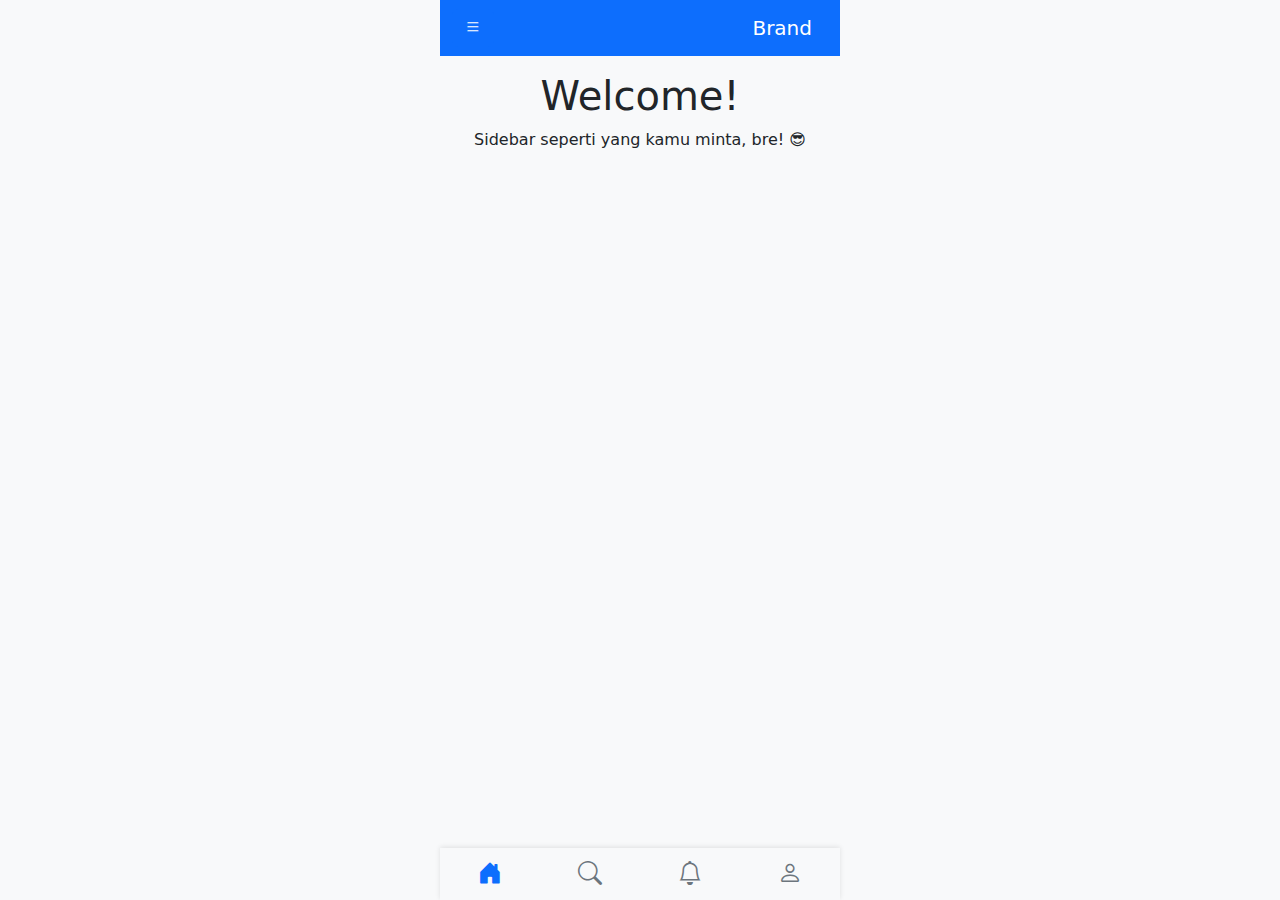
<file: index.html>
<!DOCTYPE html>
<html lang="en">
<head>
  <meta charset="UTF-8">
  <meta name="viewport" content="width=device-width, initial-scale=1.0">
  <link href="https://cdn.jsdelivr.net/npm/bootstrap@5.3.0/dist/css/bootstrap.min.css" rel="stylesheet">
  <link href="https://cdn.jsdelivr.net/npm/bootstrap-icons/font/bootstrap-icons.css" rel="stylesheet">
  <title>Mobile Sidebar</title>
  <style>
    .mobile-container {
      max-width: 400px;
      margin: 0 auto;
      height: 100vh;
      display: flex;
      flex-direction: column;
    }

    .bottom-nav {
      box-shadow: 0 -1px 5px rgba(0, 0, 0, 0.1);
    }

    .bottom-nav a {
      flex: 1;
      text-align: center;
      color: #6c757d;
    }

    .bottom-nav a.active {
      color: #0d6efd;
    }

    .content {
      flex: 1;
      overflow-y: auto;
    }

    /* Sidebar Style */
    .offcanvas-start {
      width: 70% !important;
    }
    
    .offcanvas-header {
      display: flex;
      justify-content: space-between;
      padding: 1rem;
    }
    
    .offcanvas-body {
      padding: 1rem;
    }

    .offcanvas-body ul {
      padding-left: 0;
    }

    .offcanvas-body li {
      list-style: none;
      padding: 10px 0;
    }

    .offcanvas-body li a {
      text-decoration: none;
      color: #333;
    }

    .offcanvas-body li a:hover {
      color: #0d6efd;
    }
  </style>
</head>
<body class="bg-light">

  <div class="mobile-container">
    <!-- Top Navigation Bar -->
    <nav class="navbar navbar-expand-lg navbar-dark bg-primary">
      <div class="container-fluid">
        <button class="btn btn-primary me-2" type="button" data-bs-toggle="offcanvas" data-bs-target="#sidebar" aria-controls="sidebar">
          <i class="bi bi-list"></i> <!-- Hamburger Icon -->
        </button>
        <a class="navbar-brand" href="#">Brand</a>
      </div>
    </nav>

    <!-- Sidebar (Offcanvas) -->
    <div class="offcanvas offcanvas-start" tabindex="-1" id="sidebar" aria-labelledby="sidebarLabel">
      <div class="offcanvas-header">
        <h5 class="offcanvas-title" id="sidebarLabel">Menu</h5>
        <button type="button" class="btn-close" data-bs-dismiss="offcanvas" aria-label="Close"></button>
      </div>
      <div class="offcanvas-body">
        <ul>
          <li><a href="#"><i class="bi bi-person-circle"></i> Akun</a></li>
          <li><a href="#"><i class="bi bi-gear"></i> Pengaturan</a></li>
          <li><a href="#"><i class="bi bi-folder"></i> Ekspor Data</a></li>
          <li><a href="#"><i class="bi bi-trash"></i> Hapus Data</a></li>
          <hr>
          <li><a href="#"><i class="bi bi-info-circle"></i> Tentang Kami</a></li>
          <li><a href="#"><i class="bi bi-shield-lock"></i> Kebijakan Privasi</a></li>
          <li><a href="#"><i class="bi bi-question-circle"></i> Bantuan</a></li>
          <li><a href="#"><i class="bi bi-box-arrow-right"></i> Sign Out</a></li>
        </ul>
      </div>
    </div>

    <!-- Main Content -->
    <main class="content p-3">
      <h1 class="text-center">Welcome!</h1>
      <p class="text-center">Sidebar seperti yang kamu minta, bre! 😎</p>
    </main>

    <!-- Bottom Navigation -->
    <nav class="navbar navbar-light bg-light bottom-nav d-flex">
      <a href="#" class="active">
        <i class="bi bi-house-door-fill fs-4"></i>
      </a>
      <a href="#">
        <i class="bi bi-search fs-4"></i>
      </a>
      <a href="#">
        <i class="bi bi-bell fs-4"></i>
      </a>
      <a href="#">
        <i class="bi bi-person fs-4"></i>
      </a>
    </nav>
  </div>

  <!-- Bootstrap JS -->
  <script src="https://cdn.jsdelivr.net/npm/bootstrap@5.3.0/dist/js/bootstrap.bundle.min.js"></script>
</body>
</html>
</file>
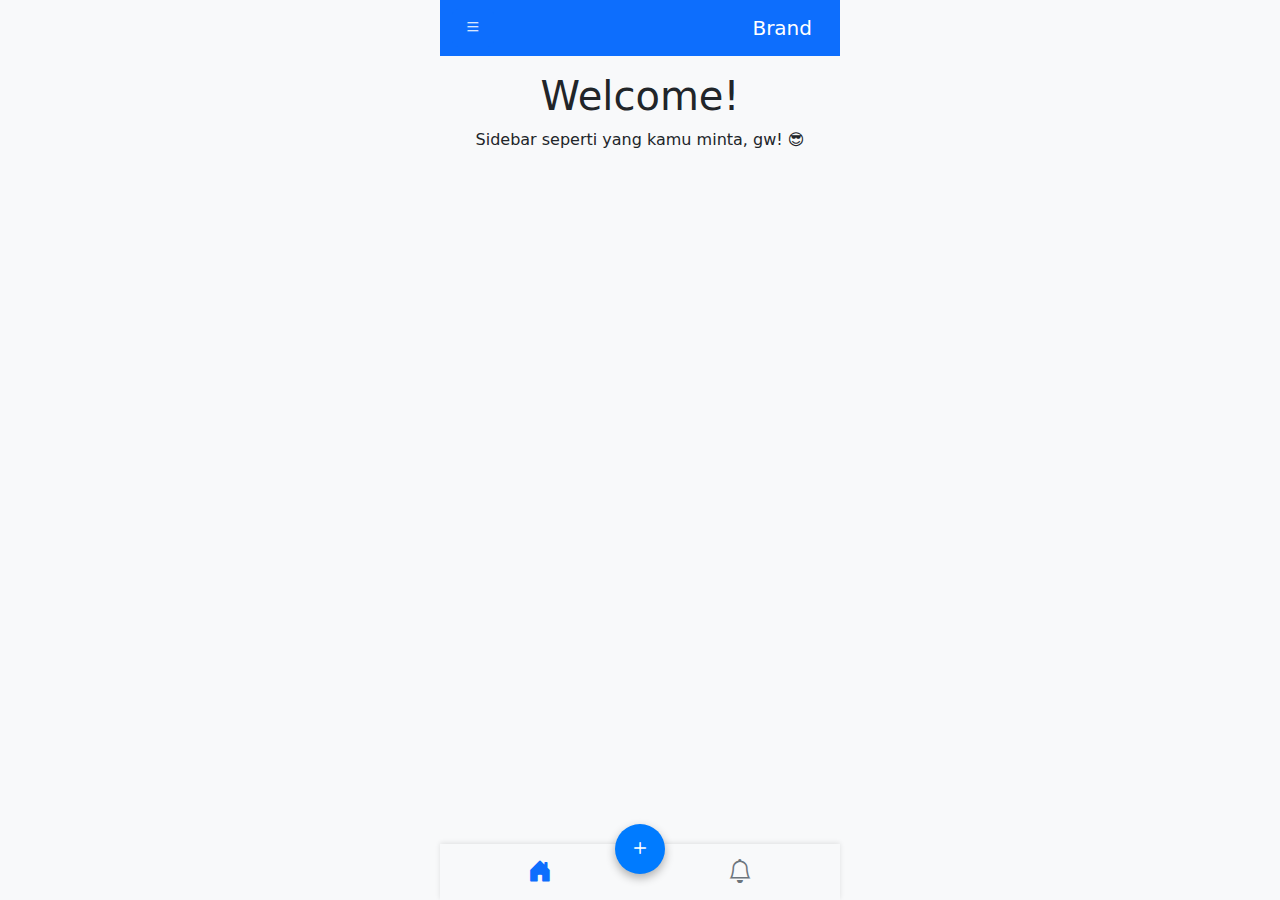
<file: index2.html>
<!DOCTYPE html>
<html lang="en">

<head>
  <meta charset="UTF-8">
  <meta name="viewport" content="width=device-width, initial-scale=1.0">
  <link href="https://cdn.jsdelivr.net/npm/bootstrap@5.3.0/dist/css/bootstrap.min.css" rel="stylesheet">
  <link href="https://cdn.jsdelivr.net/npm/bootstrap-icons/font/bootstrap-icons.css" rel="stylesheet">
  <title>Mobile Sidebar</title>
  <style>
    .mobile-container {
      max-width: 400px;
      margin: 0 auto;
      height: 100vh;
      display: flex;
      flex-direction: column;
    }

    .bottom-nav {
      box-shadow: 0 -1px 5px rgba(0, 0, 0, 0.1);
      display: flex;
      justify-content: space-between;
      position: relative;
      padding: 10px 0;
      background-color: #fff;
    }

    .bottom-nav a {
      flex: 1;
      text-align: center;
      color: #6c757d;
    }

    .bottom-nav a.active {
      color: #0d6efd;
    }

    /* Middle button */
    .bottom-nav .middle-button {
      position: absolute;
      top: -20px;
      left: 50%;
      transform: translateX(-50%);
      background-color: #007bff;
      color: white;
      border-radius: 50%;
      width: 50px;
      height: 50px;
      display: flex;
      justify-content: center;
      align-items: center;
      font-size: 24px;
      box-shadow: 0 4px 10px rgba(0, 0, 0, 0.3);
    }

    .content {
      flex: 1;
      overflow-y: auto;
    }

    /* Sidebar Style */
    .offcanvas-start {
      width: 70% !important;
    }

    .offcanvas-header {
      display: flex;
      justify-content: space-between;
      padding: 1rem;
    }

    .offcanvas-body {
      padding: 1rem;
    }

    .offcanvas-body ul {
      padding-left: 0;
    }

    .offcanvas-body li {
      list-style: none;
      padding: 10px 0;
    }

    .offcanvas-body li a {
      text-decoration: none;
      color: #333;
    }

    .offcanvas-body li a:hover {
      color: #0d6efd;
    }
  </style>
</head>

<body class="bg-light">

  <div class="mobile-container">
    <!-- Top Navigation Bar -->
    <nav class="navbar navbar-expand-lg navbar-dark bg-primary">
      <div class="container-fluid">
        <button class="btn btn-primary me-2" type="button" data-bs-toggle="offcanvas" data-bs-target="#sidebar"
          aria-controls="sidebar">
          <i class="bi bi-list"></i> <!-- Hamburger Icon -->
        </button>
        <a class="navbar-brand" href="#">Brand</a>
      </div>
    </nav>

    <!-- Sidebar (Offcanvas) -->
    <div class="offcanvas offcanvas-start" tabindex="-1" id="sidebar" aria-labelledby="sidebarLabel">
      <div class="offcanvas-header">
        <h5 class="offcanvas-title" id="sidebarLabel">Menu</h5>
        <button type="button" class="btn-close" data-bs-dismiss="offcanvas" aria-label="Close"></button>
      </div>
      <div class="offcanvas-body">
        <ul>
          <li><a href="#"><i class="bi bi-person-circle"></i> Akun</a></li>
          <li><a href="#"><i class="bi bi-gear"></i> Pengaturan</a></li>
          <li><a href="#"><i class="bi bi-folder"></i> Ekspor Data</a></li>
          <li><a href="#"><i class="bi bi-trash"></i> Hapus Data</a></li>
          <hr>
          <li><a href="#"><i class="bi bi-info-circle"></i> Tentang Kami</a></li>
          <li><a href="#"><i class="bi bi-shield-lock"></i> Kebijakan Privasi</a></li>
          <li><a href="#"><i class="bi bi-question-circle"></i> Bantuan</a></li>
          <li><a href="#"><i class="bi bi-box-arrow-right"></i> Sign Out</a></li>
        </ul>
      </div>
    </div>

    <!-- Main Content -->
    <main class="content p-3">
      <h1 class="text-center">Welcome!</h1>
      <p class="text-center">Sidebar seperti yang kamu minta, gw! 😎</p>
    </main>

    <!-- Bottom Navigation (3 Items only) -->
    <nav class="navbar navbar-light bg-light bottom-nav d-flex">
      <a href="#" class="active">
        <i class="bi bi-house-door-fill fs-4"></i>
      </a>
      <div class="middle-button">
        <i class="bi bi-plus"></i> <!-- Add button in the center -->
      </div>
      <a href="#">
        <i class="bi bi-bell fs-4"></i>
      </a>
    </nav>
  </div>

  <!-- Bootstrap JS -->
  <script src="https://cdn.jsdelivr.net/npm/bootstrap@5.3.0/dist/js/bootstrap.bundle.min.js"></script>
</body>

</html>
</file>
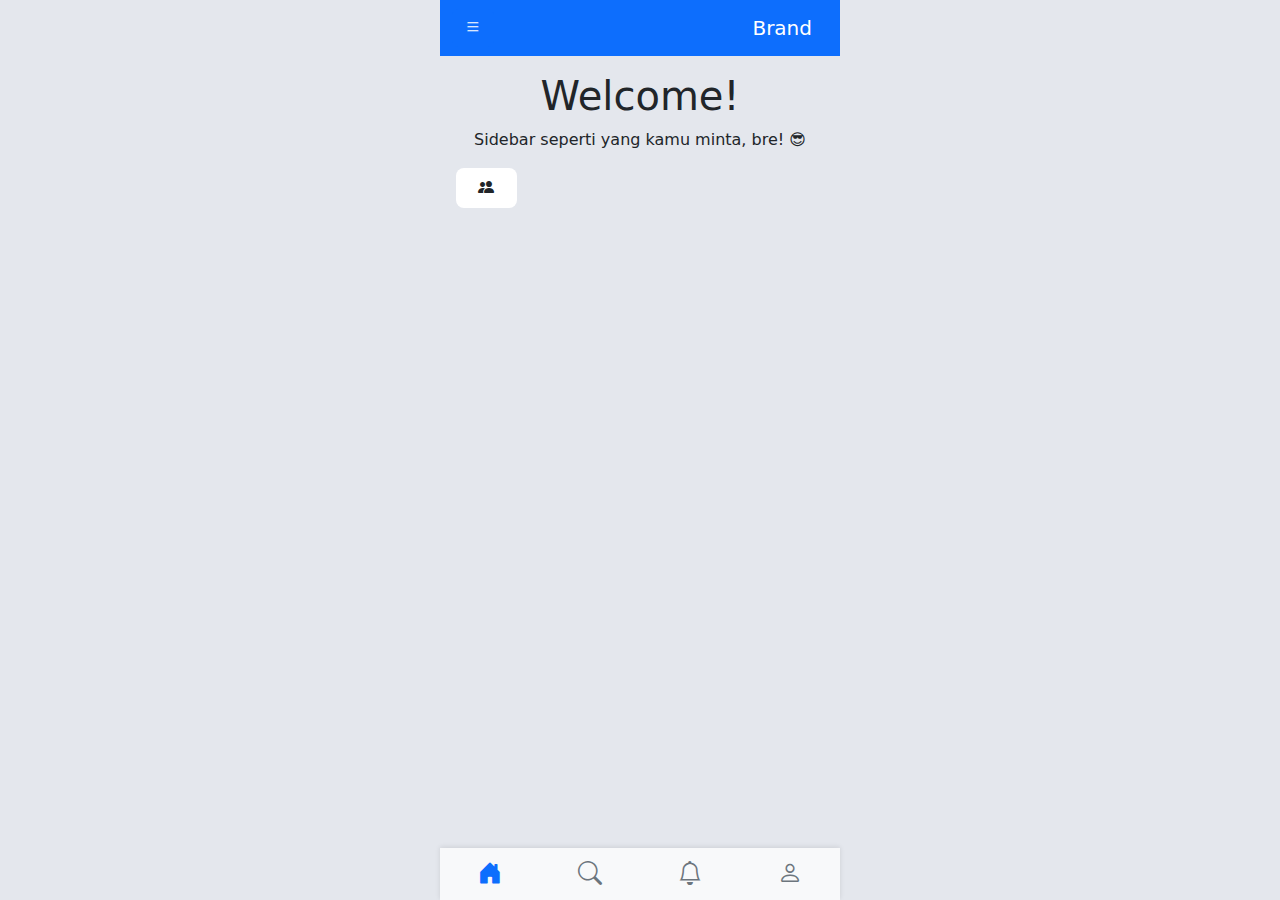
<file: index3.html>
<!DOCTYPE html>
<html lang="en">

<head>
  <meta charset="UTF-8">
  <meta name="viewport" content="width=device-width, initial-scale=1.0">
  <link href="https://cdn.jsdelivr.net/npm/bootstrap@5.3.0/dist/css/bootstrap.min.css" rel="stylesheet">
  <link href="https://cdn.jsdelivr.net/npm/bootstrap-icons/font/bootstrap-icons.css" rel="stylesheet">
  <title>Mobile Sidebar</title>
  <style>
    body {
      background-color: #e4e7ed;
    }

    .mobile-container {
      max-width: 400px;
      margin: 0 auto;
      height: 100vh;
      display: flex;
      flex-direction: column;
    }

    .bottom-nav {
      box-shadow: 0 -1px 5px rgba(0, 0, 0, 0.1);
    }

    .bottom-nav a {
      flex: 1;
      text-align: center;
      color: #6c757d;
    }

    .bottom-nav a.active {
      color: #0d6efd;
    }

    .content {
      flex: 1;
      overflow-y: auto;
    }

    /* Sidebar Style */
    .offcanvas-start {
      width: 70% !important;
    }

    .offcanvas-header {
      display: flex;
      justify-content: space-between;
      padding: 1rem;
    }

    .offcanvas-body {
      padding: 1rem;
    }

    .offcanvas-body ul {
      padding-left: 0;
    }

    .offcanvas-body li {
      list-style: none;
      padding: 10px 0;
    }

    .offcanvas-body li a {
      text-decoration: none;
      color: #333;
    }

    .offcanvas-body li a:hover {
      color: #0d6efd;
    }

    /* Material Design Styling */
    .card {
      border-radius: 12px;
      transition: all 0.3s ease-in-out;
    }

    .card:hover {
      box-shadow: 0 4px 10px rgba(0, 0, 0, 0.1);
      transform: translateY(-5px);
    }

    .card-img-top {
      border-top-left-radius: 12px;
      border-top-right-radius: 12px;
    }

    .card-mobile {
      flex: 0 0 auto;
      width: 20%;
    }

    .btn {
      transition: background-color 0.3s ease;
    }

    .btn-primary:hover {
      background-color: #0056b3;
    }
  </style>
</head>

<body>

  <div class="mobile-container">
    <!-- Top Navigation Bar -->
    <nav class="navbar navbar-expand-lg navbar-dark bg-primary">
      <div class="container-fluid">
        <button class="btn btn-primary me-2" type="button" data-bs-toggle="offcanvas" data-bs-target="#sidebar"
          aria-controls="sidebar">
          <i class="bi bi-list"></i> <!-- Hamburger Icon -->
        </button>
        <a class="navbar-brand" href="#">Brand</a>
      </div>
    </nav>

    <!-- Sidebar (Offcanvas) -->
    <div class="offcanvas offcanvas-start" tabindex="-1" id="sidebar" aria-labelledby="sidebarLabel">
      <div class="offcanvas-header">
        <h5 class="offcanvas-title" id="sidebarLabel">Menu</h5>
        <button type="button" class="btn-close" data-bs-dismiss="offcanvas" aria-label="Close"></button>
      </div>
      <div class="offcanvas-body">
        <ul>
          <li><a href="#"><i class="bi bi-person-circle"></i> Akun</a></li>
          <li><a href="#"><i class="bi bi-gear"></i> Pengaturan</a></li>
          <li><a href="#"><i class="bi bi-folder"></i> Ekspor Data</a></li>
          <li><a href="#"><i class="bi bi-trash"></i> Hapus Data</a></li>
          <hr>
          <li><a href="#"><i class="bi bi-info-circle"></i> Tentang Kami</a></li>
          <li><a href="#"><i class="bi bi-shield-lock"></i> Kebijakan Privasi</a></li>
          <li><a href="#"><i class="bi bi-question-circle"></i> Bantuan</a></li>
          <li><a href="#"><i class="bi bi-box-arrow-right"></i> Sign Out</a></li>
        </ul>
      </div>
    </div>

    <!-- Main Content -->
    <main class="content p-3">
      <h1 class="text-center">Welcome!</h1>
      <p class="text-center">Sidebar seperti yang kamu minta, bre! 😎</p>

      <!-- Cards Section -->
      <div class="row g-3">
        <!-- Card 1 -->
        <div class="card-mobile">
          <div class="card border-0 rounded-3">
            <div class="card-body text-center p-2">
              <i class="bi bi-people-fill"></i>
            </div>
          </div>
        </div>
      </div>
    </main>

    <!-- Bottom Navigation -->
    <nav class="navbar navbar-light bg-light bottom-nav d-flex">
      <a href="#" class="active">
        <i class="bi bi-house-door-fill fs-4"></i>
      </a>
      <a href="#">
        <i class="bi bi-search fs-4"></i>
      </a>
      <a href="#">
        <i class="bi bi-bell fs-4"></i>
      </a>
      <a href="#">
        <i class="bi bi-person fs-4"></i>
      </a>
    </nav>
  </div>

  <!-- Bootstrap JS -->
  <script src="https://cdn.jsdelivr.net/npm/bootstrap@5.3.0/dist/js/bootstrap.bundle.min.js"></script>
</body>

</html>
</file>
